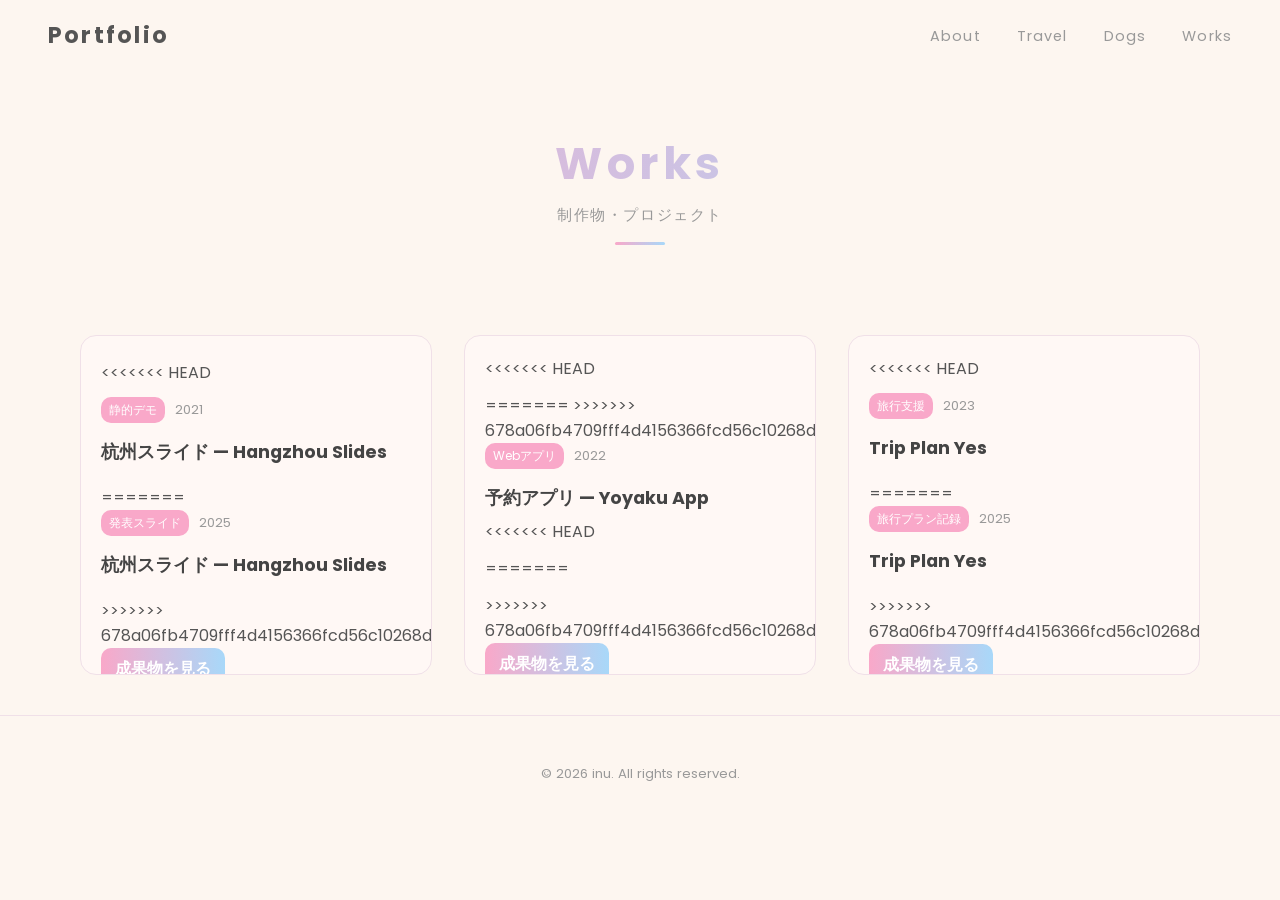
<file: works.html>
<!DOCTYPE html>
<html lang="ja">
<head>
  <meta charset="UTF-8">
  <meta name="viewport" content="width=device-width, initial-scale=1.0">
  <title>Works | Portfolio</title>
  <link rel="stylesheet" href="style.css">
</head>
<body>

  <nav>
    <a class="logo" href="index.html">Portfolio</a>
    <ul>
      <li><a href="about.html">About</a></li>
      <li><a href="travel.html">Travel</a></li>
      <li><a href="dogs.html">Dogs</a></li>
      <li><a href="works.html">Works</a></li>
    </ul>
  </nav>

  <div class="page-header">
    <h1>Works</h1>
    <p>制作物・プロジェクト</p>
    <div class="divider"></div>
  </div>

  <div class="works-grid">

        <article class="project-card">
<<<<<<< HEAD
          <div class="project-visual"></div>
          <div class="project-meta">
            <span class="project-tag">静的デモ</span>
            <span class="project-year">2021</span>
          </div>
          <h3 class="project-title">杭州スライド — Hangzhou Slides</h3>
          <p class="project-description">スライド表示の静的デモ。</p>
=======
          <div class="project-meta">
            <span class="project-tag">発表スライド</span>
            <span class="project-year">2025</span>
          </div>
          <h3 class="project-title">杭州スライド — Hangzhou Slides</h3>
          <p class="project-description">
            スライド表示用の静的デモ。デザインとレスポンシブ対応の確認ができます。
          </p>
>>>>>>> 678a06fb4709fff4d4156366fcd56c10268d8515
          <a href="https://okc33.github.io/hangzhou_slides/" class="project-link" target="_blank" rel="noopener">成果物を見る</a>
        </article>

        <article class="project-card">
<<<<<<< HEAD
          <div class="project-visual"></div>
=======
>>>>>>> 678a06fb4709fff4d4156366fcd56c10268d8515
          <div class="project-meta">
            <span class="project-tag">Webアプリ</span>
            <span class="project-year">2022</span>
          </div>
          <h3 class="project-title">予約アプリ — Yoyaku App</h3>
<<<<<<< HEAD
          <p class="project-description">予約フローのUIデモ。</p>
=======
          <p class="project-description">
            予約フローを示すデモアプリ。フォームやUIの挙動を確認できます。
          </p>
>>>>>>> 678a06fb4709fff4d4156366fcd56c10268d8515
          <a href="https://okc33.github.io/yoyaku_apuri/" class="project-link" target="_blank" rel="noopener">成果物を見る</a>
        </article>

        <article class="project-card">
<<<<<<< HEAD
          <div class="project-visual"></div>
          <div class="project-meta">
            <span class="project-tag">旅行支援</span>
            <span class="project-year">2023</span>
          </div>
          <h3 class="project-title">Trip Plan Yes</h3>
          <p class="project-description">旅行プラン作成のUIデモ。</p>
=======
          <div class="project-meta">
            <span class="project-tag">旅行プラン記録</span>
            <span class="project-year">2025</span>
          </div>
          <h3 class="project-title">Trip Plan Yes</h3>
          <p class="project-description">
            旅行プラン作成ツールのデモサイト。ルート・日程のUIを実装しています。
          </p>
>>>>>>> 678a06fb4709fff4d4156366fcd56c10268d8515
          <a href="https://trip-plan-yes.netlify.app/" class="project-link" target="_blank" rel="noopener">成果物を見る</a>
        </article>

  </div>

  <footer>
    <p>&copy; 2026 inu. All rights reserved.</p>
  </footer>

  <script src="main.js"></script>
</body>
</html>
</file>
<file: style.css>
@import url('https://fonts.googleapis.com/css2?family=Poppins:wght@300;400;600;700&display=swap');

* {
  margin: 0;
  padding: 0;
  box-sizing: border-box;
}

:root {
  --accent:  #f9a8c9; /* パステルピンク */
  --accent2: #a8d8f9; /* パステルブルー */
  --accent3: #b8f0c8; /* パステルグリーン */
  --bg:      #fdf6f0; /* クリーム白 */
  --card-bg: #fff8f5;
  --text:    #555;
  --muted:   #999;
}

html { scroll-behavior: smooth; }

body {
  font-family: 'Poppins', sans-serif;
  background: var(--bg);
  color: var(--text);
}

/* ========== ナビ ========== */
nav {
  position: fixed;
  top: 0;
  width: 100%;
  z-index: 200;
  display: flex;
  justify-content: space-between;
  align-items: center;
  padding: 18px 48px;
  transition: background 0.4s, box-shadow 0.4s;
}

nav.scrolled {
  background: rgba(253, 246, 240, 0.9);
  backdrop-filter: blur(10px);
  box-shadow: 0 2px 20px rgba(249,168,201,0.15);
}

nav .logo {
  color: var(--text);
  font-size: 1.4rem;
  font-weight: 700;
  text-decoration: none;
  letter-spacing: 0.1em;
}

nav .logo span { color: var(--accent); }

nav ul {
  list-style: none;
  display: flex;
  gap: 36px;
}

nav ul a {
  color: var(--muted);
  text-decoration: none;
  font-size: 0.9rem;
  letter-spacing: 0.08em;
  position: relative;
  transition: color 0.3s;
}

nav ul a::after {
  content: '';
  position: absolute;
  bottom: -4px;
  left: 0;
  width: 0;
  height: 2px;
  background: var(--accent);
  transition: width 0.3s;
}

nav ul a:hover { color: var(--text); }
nav ul a:hover::after { width: 100%; }

/* ========== ヒーロー ========== */
.hero {
  height: 100vh;
  background: url('images/hero.jpg') center/cover no-repeat;
  display: flex;
  align-items: center;
  justify-content: center;
  text-align: center;
  position: relative;
  overflow: hidden;
}

.hero::before {
  content: '';
  position: absolute;
  inset: 0;
  background: linear-gradient(135deg, rgba(249,168,201,0.55) 0%, rgba(168,216,249,0.45) 100%);
  z-index: 1;
}

.hero::after {
  content: '';
  position: absolute;
  width: 600px;
  height: 600px;
  border-radius: 50%;
  border: 2px solid rgba(249,168,201,0.4);
  top: 50%;
  left: 50%;
  transform: translate(-50%, -50%);
  animation: pulse-ring 3s ease-out infinite;
  z-index: 1;
}

@keyframes pulse-ring {
  0%   { transform: translate(-50%, -50%) scale(0.8); opacity: 1; }
  100% { transform: translate(-50%, -50%) scale(1.5); opacity: 0; }
}

.hero-text {
  position: relative;
  z-index: 2;
  color: #fff;
  animation: fadeUp 1s ease both;
  text-shadow: 0 2px 12px rgba(0,0,0,0.15);
}

.hero-text h1 {
  font-size: clamp(2.5rem, 7vw, 5rem);
  font-weight: 700;
  letter-spacing: 0.05em;
  line-height: 1.1;
}

.hero-text h1 .accent {
  color: #fff;
  display: inline-block;
  background: linear-gradient(90deg, var(--accent), var(--accent2));
  -webkit-background-clip: text;
  -webkit-text-fill-color: transparent;
  background-clip: text;
  animation: shimmer 3s ease-in-out infinite;
}

@keyframes shimmer {
  0%, 100% { filter: brightness(1); }
  50%       { filter: brightness(1.2); }
}

.hero-text p {
  font-size: clamp(1rem, 2vw, 1.3rem);
  opacity: 0.9;
  margin-top: 14px;
  letter-spacing: 0.15em;
  font-weight: 300;
}

.hero-scroll {
  position: absolute;
  bottom: 32px;
  left: 50%;
  transform: translateX(-50%);
  z-index: 2;
  display: flex;
  flex-direction: column;
  align-items: center;
  gap: 8px;
  color: #fff;
  font-size: 0.75rem;
  letter-spacing: 0.2em;
  opacity: 0.7;
  animation: bounce 2s infinite;
}

.hero-scroll::after {
  content: '';
  width: 1px;
  height: 40px;
  background: #fff;
}

@keyframes bounce {
  0%, 100% { transform: translateX(-50%) translateY(0); }
  50%       { transform: translateX(-50%) translateY(8px); }
}

@keyframes fadeUp {
  from { opacity: 0; transform: translateY(40px); }
  to   { opacity: 1; transform: translateY(0); }
}

/* ========== ページ共通 ========== */
.page-header {
  padding: 130px 40px 50px;
  text-align: center;
}

.page-header h1 {
  font-size: 2.8rem;
  font-weight: 700;
  letter-spacing: 0.1em;
  background: linear-gradient(90deg, var(--accent) 0%, var(--accent2) 100%);
  -webkit-background-clip: text;
  -webkit-text-fill-color: transparent;
  background-clip: text;
}

.page-header p {
  color: var(--muted);
  font-size: 0.95rem;
  margin-top: 6px;
  letter-spacing: 0.1em;
}

.divider {
  width: 50px;
  height: 3px;
  background: linear-gradient(90deg, var(--accent), var(--accent2));
  margin: 16px auto 0;
  border-radius: 2px;
}

/* ========== フォトグリッド ========== */
.photo-grid {
  display: grid;
  grid-template-columns: repeat(auto-fill, minmax(280px, 1fr));
  gap: 12px;
  padding: 40px;
  max-width: 1200px;
  margin: 0 auto;
}

.photo-grid img {
  width: 100%;
  aspect-ratio: 4/3;
  object-fit: cover;
  border-radius: 12px;
  opacity: 0;
  transform: translateY(30px);
  transition: opacity 0.6s ease, transform 0.6s ease, box-shadow 0.4s;
}

.photo-grid img.visible {
  opacity: 1;
  transform: translateY(0);
}

.photo-grid img:hover {
  transform: scale(1.04) translateY(-4px);
  box-shadow: 0 16px 40px rgba(249,168,201,0.35);
}

/* ========== About ========== */
.about-section {
  max-width: 760px;
  margin: 0 auto;
  padding: 40px 40px 100px;
}

.about-section .profile-img {
  width: 160px;
  height: 160px;
  border-radius: 50%;
  object-fit: cover;
  display: block;
  margin: 0 auto 32px;
  border: 4px solid var(--accent);
  box-shadow: 0 0 30px rgba(249,168,201,0.4);
  animation: float 4s ease-in-out infinite;
}

@keyframes float {
  0%, 100% { transform: translateY(0); }
  50%       { transform: translateY(-10px); }
}

.about-section h2 {
  font-size: 1.5rem;
  margin-bottom: 12px;
  color: #444;
}

.about-section p {
  line-height: 2;
  color: var(--muted);
  margin-bottom: 24px;
}

.skills {
  display: flex;
  flex-wrap: wrap;
  gap: 10px;
  margin-top: 8px;
}

.skill-tag {
  background: transparent;
  border: 1.5px solid var(--accent);
  color: var(--accent);
  border-radius: 20px;
  padding: 6px 18px;
  font-size: 0.85rem;
  transition: background 0.3s, color 0.3s;
  cursor: default;
}

.skill-tag:hover {
  background: var(--accent);
  color: #fff;
}

/* ========== Works ========== */
.works-grid {
  display: grid;
  grid-template-columns: repeat(auto-fill, minmax(300px, 1fr));
  gap: 28px;
  padding: 40px;
  max-width: 1200px;
  margin: 0 auto;
}

.work-card {
  background: var(--card-bg);
  border: 1.5px solid #f0e0e8;
  border-radius: 16px;
  overflow: hidden;
  opacity: 0;
  transform: translateY(30px);
  transition: opacity 0.6s ease, transform 0.6s ease, box-shadow 0.4s, border-color 0.4s;
}

.work-card.visible {
  opacity: 1;
  transform: translateY(0);
}

.work-card:hover {
  transform: translateY(-8px);
  box-shadow: 0 20px 50px rgba(249,168,201,0.25);
  border-color: var(--accent);
}

.work-card img {
  width: 100%;
  aspect-ratio: 16/9;
  object-fit: cover;
  transition: transform 0.5s;
}

.work-card:hover img { transform: scale(1.05); }

.work-card-body { padding: 22px; }

.work-card-body h3 {
  font-size: 1.1rem;
  margin-bottom: 8px;
  color: #444;
}

.work-card-body p {
  font-size: 0.88rem;
  color: var(--muted);
  line-height: 1.8;
}

.work-card-body .tags {
  display: flex;
  flex-wrap: wrap;
  gap: 6px;
  margin-top: 14px;
}

.work-card-body .tag {
  background: var(--accent);
  color: #fff;
  font-size: 0.72rem;
  padding: 3px 12px;
  border-radius: 12px;
  letter-spacing: 0.05em;
}

/* Project card (external links) - matches work-card visuals */
.project-card {
  background: var(--card-bg);
  border: 1.5px solid #f0e0e8;
  border-radius: 16px;
  padding: 20px;
  overflow: hidden;
  opacity: 0;
  transform: translateY(30px);
  transition: opacity 0.6s ease, transform 0.6s ease, box-shadow 0.4s, border-color 0.4s;
}

.project-card:first-child { padding-top: 24px; }

.project-card:hover {
  transform: translateY(-8px);
  box-shadow: 0 20px 50px rgba(249,168,201,0.25);
  border-color: var(--accent);
}

.project-card.visible {
  opacity: 1;
  transform: translateY(0);
}

.project-meta { display: flex; gap: 8px; align-items: center; margin-bottom: 10px; }
.project-tag {
  background: var(--accent);
  color: #fff;
  font-size: 0.72rem;
  padding: 4px 10px;
  border-radius: 10px;
}
.project-year { color: var(--muted); font-size: 0.82rem; }

.project-title { font-size: 1.1rem; margin: 6px 0 8px; color: #444; }
.project-description { color: var(--muted); font-size: 0.9rem; line-height: 1.7; margin-bottom: 14px; }
.project-link {
  display: inline-block;
  background: linear-gradient(90deg, var(--accent), var(--accent2));
  color: #fff;
  padding: 8px 14px;
  border-radius: 10px;
  text-decoration: none;
  font-weight: 600;
}
.project-link:hover { opacity: 0.95; transform: translateY(-1px); }

/* Improved project visuals and compact layout */
.works-grid { gap: 32px; }

.project-card {
  display: flex;
  flex-direction: column;
  justify-content: space-between;
  height: 340px;
}

.project-visual {
  height: 160px;
  border-radius: 12px;
  background-size: cover;
  background-position: center;
  margin-bottom: 12px;
  box-shadow: inset 0 -40px 60px rgba(0,0,0,0.06);
}

/* Give each card a slightly different gradient preview */
.works-grid .project-card:nth-of-type(1) .project-visual {
  background: linear-gradient(135deg, rgba(249,168,201,0.9), rgba(168,216,249,0.9));
}
.works-grid .project-card:nth-of-type(2) .project-visual {
  background: linear-gradient(135deg, rgba(168,216,249,0.95), rgba(184,240,200,0.9));
}
.works-grid .project-card:nth-of-type(3) .project-visual {
  background: linear-gradient(135deg, rgba(184,240,200,0.95), rgba(249,168,201,0.9));
}

.project-description {
  color: var(--muted);
  font-size: 0.9rem;
  line-height: 1.4;
  margin-bottom: 12px;
  display: -webkit-box;
  -webkit-line-clamp: 2;
  -webkit-box-orient: vertical;
  overflow: hidden;
  text-overflow: ellipsis;
}

.project-meta { font-size: 0.84rem; color: var(--muted); gap: 10px; }
.project-tag { padding: 4px 8px; font-size: 0.75rem; }

.project-link { align-self: flex-start; }

/* ========== フッター ========== */
footer {
  text-align: center;
  padding: 48px;
  font-size: 0.82rem;
  color: var(--muted);
  border-top: 1px solid #f0e0e8;
}
</file>
